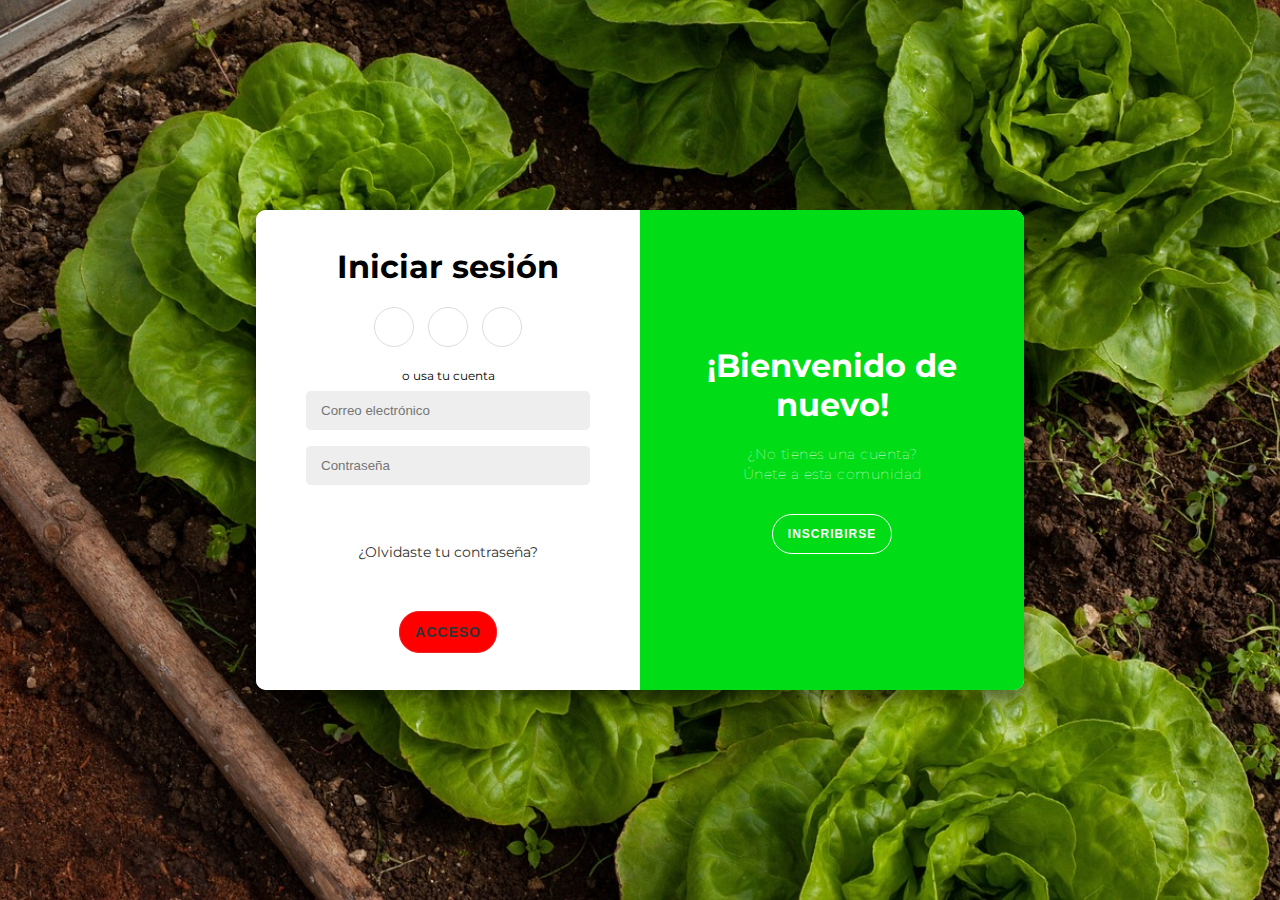
<file: index.html>
<!DOCTYPE html>
<html lang="en">

<head>
    <meta charset="UTF-8">
    <meta name="viewport" content="width=device-width, initial-scale=1.0">
    <meta http-equiv="X-UA-Compatible" content="ie=edge">
    <link rel="stylesheet" href="https://use.fontawesome.com/releases/v5.8.1/css/all.css"
        integrity="sha384-50oBUHEmvpQ+1lW4y57PTFmhCaXp0ML5d60M1M7uH2+nqUivzIebhndOJK28anvf" crossorigin="anonymous">
    <link rel="stylesheet" href="/css/loginstyle.css">
    <link rel="icon" href="/icon.png" type="image/x-icon">   
    <title>Iniciar sección</title>
</head>

<body>
    <div class="container" id="container">
        <div class="form-container sign-up-container">
            <form action="#">
                <h1>Crear Cuenta</h1>
                <div class="social-container">
                    <a href="#" class="social"><i class="fab fa-facebook-f"></i></a>
                    <a href="#" class="social"><i class="fab fa-google-plus-g"></i></a>
                    <a href="#" class="social"><i class="fab fa-linkedin-in"></i></a>
                </div>
                <span>o utiliza tu correo electrónico para registrarte</span>
                <input type="text" placeholder="Nombre">
                <input type="email" placeholder="Correo electrónico">
                <input type="password" placeholder="Contraseña">
                <button>Regístrate</button>
            </form>
        </div>
        <div class="form-container sign-in-container">
            <form action="#">
                <h1>Iniciar sesión</h1>
                <div class="social-container">
                    <a href="#" class="social"><i class="fab fa-facebook-f"></i></a>
                    <a href="#" class="social"><i class="fab fa-google-plus-g"></i></a>
                    <a href="#" class="social"><i class="fab fa-linkedin-in"></i></a>
                </div>
                <span>o usa tu cuenta</span>
                <input type="email" placeholder="Correo electrónico">
                <input type="password" placeholder="Contraseña">
                <a href="#">¿Olvidaste tu contraseña?</a>
                <button><a href="/components/usuario/home.html">Acceso</a></button>
            </form>
        </div>
        <div class="overlay-container">
            <div class="overlay">
                <div class="overlay-panel overlay-left">
                    <h1>Hola amig@</h1>
                    <p>Inicie sesión en su cuenta</p>
                    <button class="ghost" id="signIn">Acceso</button>
                </div>
                <div class="overlay-panel overlay-right">
                    <h1>¡Bienvenido de nuevo!</h1>
                    <p>¿No tienes una cuenta? <br> Únete a esta comunidad </p>
                    <button class="ghost" id="signUp">Inscribirse</button>
                </div>
            </div>
        </div>
    </div>
    <script src="/js/loginmain.js"></script>

</body>

</html>
</file>
<file: css/loginstyle.css>
@import url('https://fonts.googleapis.com/css?family=Montserrat:400,800');

:root {
    /*Customize colors*/
    --overlay-color: rgb(0, 140, 255);
    --button-color: rgb(255, 0, 0);
    --button-border-color: rgb(233, 35, 35);
    --overlay-gradiant1: rgb(0, 220, 22);
    --overlay-gradiant2: rgb(0, 220, 22);
}

* {
    box-sizing: border-box;
}

body {
    font-family: 'Montserrat', sans-serif;
    background: url(/image/siembra1.jpg)no-repeat center center / cover;
    display: flex;
    flex-direction: column;
    justify-content: center;
    align-items: center;
    height: 100vh;
    margin: 0 0 0;
}

h1 {
    font-weight: bold;
    margin: 0;
}

p {
    font-size: 14px;
    font-weight: 100;
    line-height: 20px;
    letter-spacing: 0.5px;
    margin: 20px 0 30px;
}

span {
    font-size: 12px;
}

a {
    color: #333;
    font-size: 14px;
    text-decoration: none;
    margin: 50px 0;
}

.container {
    background: white;
    border-radius: 10px;
    box-shadow: 0 14px 28px rgba(0, 0, 0, 0.25), 0 10px 10px rgba(0, 0, 0, 0.22);
    position: relative;
    overflow: hidden;
    width: 768px;
    max-width: 100%;
    min-height: 480px;
}

.form-container form {
    background: white;
    display: flex;
    flex-direction: column;
    padding: 0 50px;
    height: 100%;
    justify-content: center;
    align-items: center;
    text-align: center;
}

.social-container {
    margin: 21px 0;
}

.social-container a {
    border: 1px solid #ddd;
    border-radius: 50%;
    display: inline-flex;
    justify-content: center;
    align-items: center;
    margin: 0 5px;
    height: 40px;
    width: 40px;
}

.form-container input {
    background: #eee;
    border: none;
    padding: 12px 15px;
    margin: 8px 0;
    width: 100%;
    border-radius: 5px;
}

.form-container input:focus {
    outline: none;
}

button {
    border-radius: 20px;
    border: 1px solid var(--button-border-color);
    background: var(--button-color);
    color: white;
    font-size: 12px;
    font-weight: bold;
    padding: 12px 15px;
    letter-spacing: 1px;
    text-transform: uppercase;
    transition: transform 80ms ease-in;
}

button:active {
    transform: scale(0.95);
}

button:focus {
    outline: none;
}

button.ghost {
    background: transparent;
    border-color: white;
}

.form-container {
    position: absolute;
    top: 0;
    height: 100%;
    transition: all 0.6s ease-in-out;
}

.sign-in-container {
    left: 0;
    width: 50%;
    z-index: 2;
}

.sign-up-container {
    left: 0;
    width: 50%;
    z-index: 1;
    opacity: 0;
}

.overlay-container {
    position: absolute;
    top: 0;
    left: 50%;
    width: 50%;
    height: 100%;
    overflow: hidden;
    transition: transform 0.6s ease-in-out;
    z-index: 50;
}

.overlay {
    background: var(--overlay-color);
    background: linear-gradient(to right, var(--overlay-gradiant1), var(--overlay-gradiant2)) no-repeat 0 0 / cover;
    color: white;
    position: relative;
    left: -100%;
    height: 100%;
    width: 200%;
    transform: translateX(0);
    transition: transform 0.6s ease-in-out;
}

.overlay-panel {
    position: absolute;
    top: 0;
    display: flex;
    flex-direction: column;
    justify-content: center;
    align-items: center;
    padding: 0 40px;
    height: 100%;
    width: 50%;
    text-align: center;
    transform: translateX(0);
    transition: transform 0.6s ease-in-out;

}

.overlay-right {
    right: 0;
    transform: translateX(0);
}

.overlay-left {
    transform: translateX(-20%);
}


/* Animation */

/* Move the signin to the right */
.container.right-panel-active .sign-in-container {
    transform: translateX(100%);
}

/*Move overlay to the left*/
.container.right-panel-active .overlay-container {
    transform: translateX(-100%);
}

/* Bring sign up over sign in*/
.container.right-panel-active .sign-up-container {
    transform: translateX(100%);
    opacity: 1;
    z-index: 5;
}

/* Move overlay back to the right*/

.container.right-panel-active .overlay {
    transform: translateX(50%);
}

.container.right-panel-active .overlay-left {
    transform: translateX(0);
}

.container.right-panel-active .overlay-right {
    transform: translateX(20%);
}
</file>
